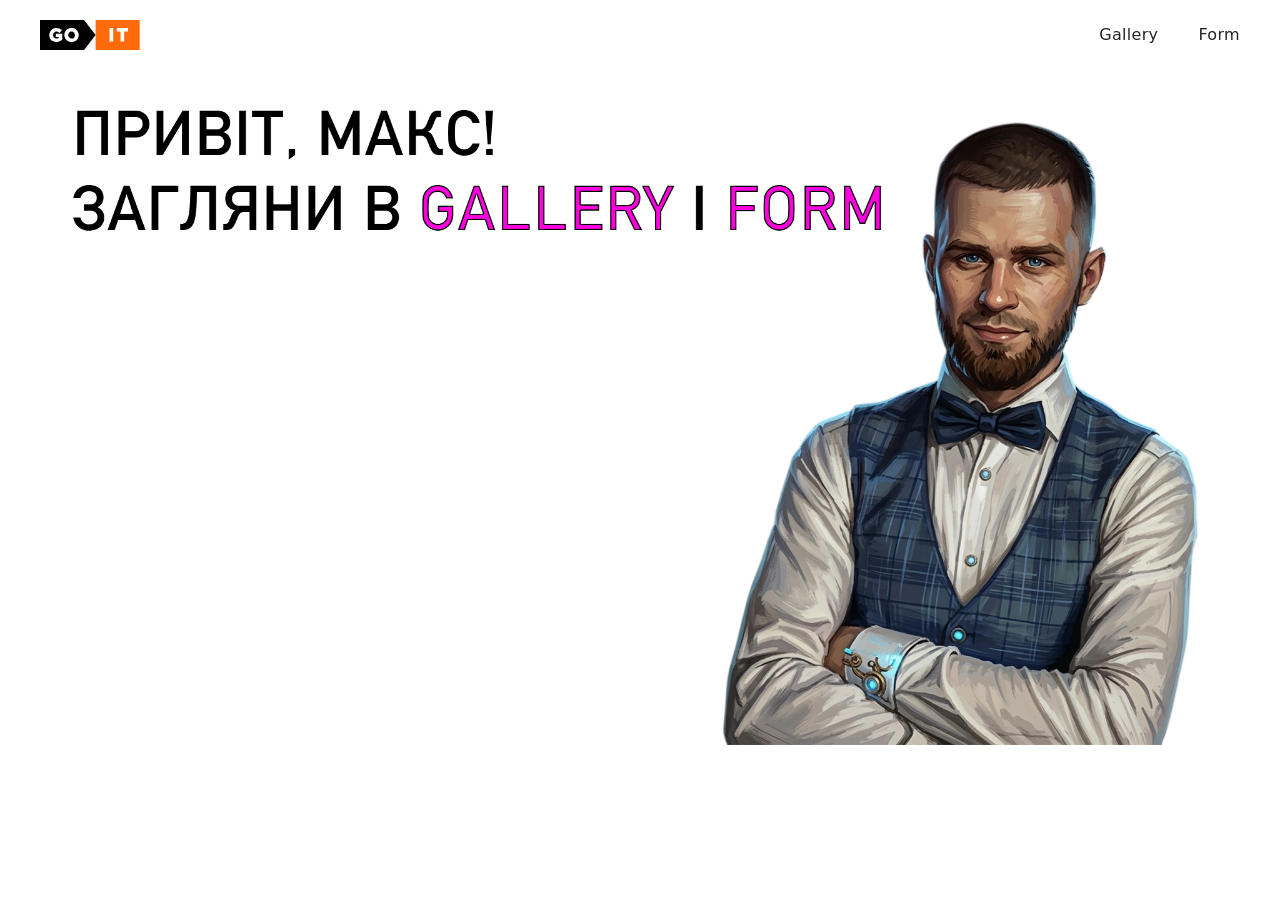
<file: src/index.html>
<!doctype html>
<html lang="en">
  <head>
    <meta charset="UTF-8" />
    <link rel="icon" type="image/svg+xml" href="/favicon.svg" />
    <meta name="viewport" content="width=device-width, initial-scale=1.0" />
    <title>Home Work #9</title>
    <link rel="stylesheet" href="./css/styles.css" />
  </head>
  <body>
    <header class="header">
      <div class="container">
        <nav class="nav">
          <a class="nav-logo" href="./index.html" aria-label="Site logo">
            <svg class="nav-logo-icon" width="100" height="30">
              <use href="img/sprite.svg#logo"></use>
            </svg>
          </a>
          <ul class="nav-list">
            <li class="nav-item">
              <a class="nav-link {=$highlight-act}" href="./1-gallery.html"
                >Gallery</a
              >
            </li>
            <li class="nav-item">
              <a class="nav-link {=$highlight-curr}" href="./2-form.html"
                >Form</a
              >
            </li>
          </ul>
        </nav>
      </div>
    </header>

    <main>
      <img class="hello-max" src="./img/Hello.png" src="Hello, MAX!"/>
    </main>
  </body>
</html>
</file>
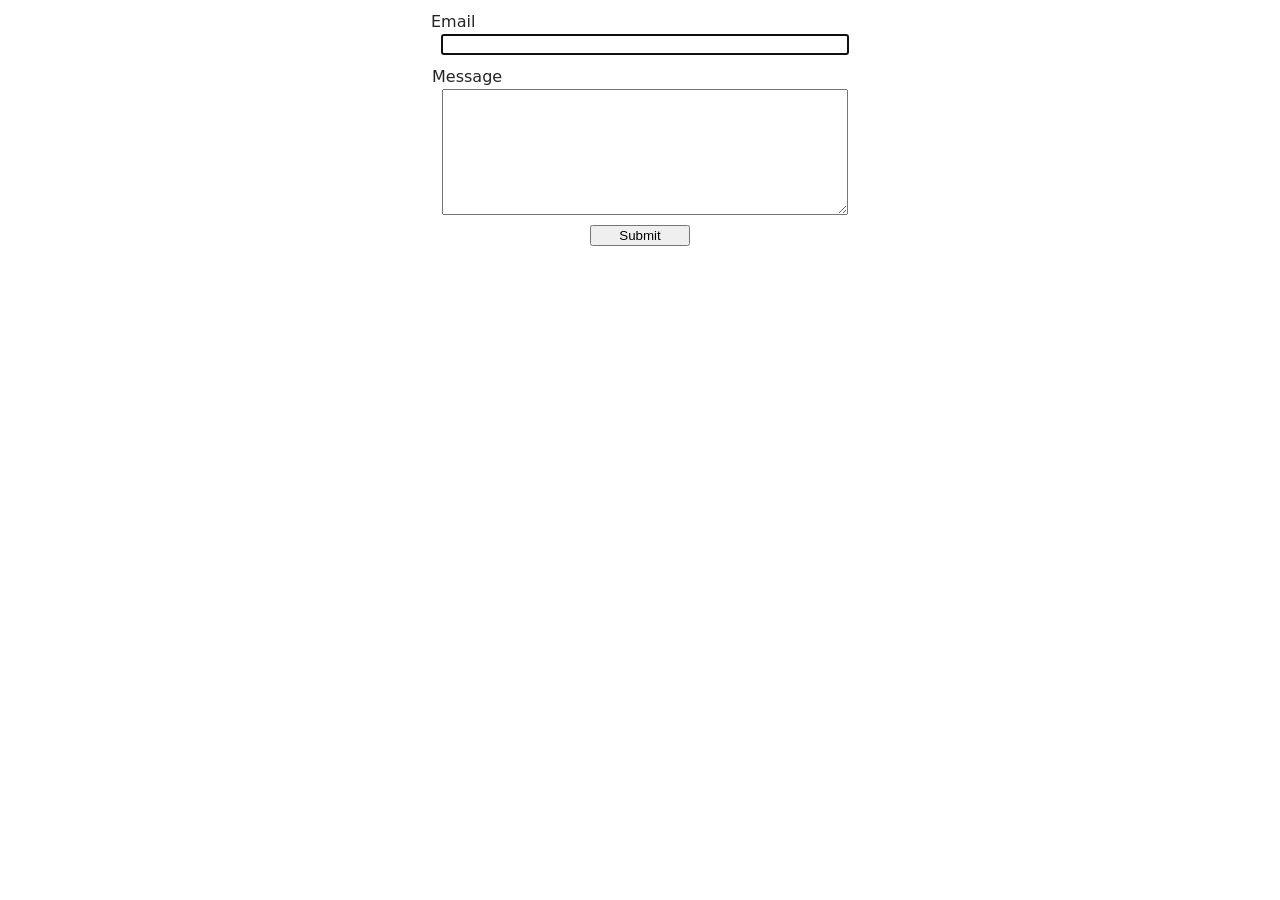
<file: src/2-form.html>
<!doctype html>
<html lang="en">
  <head>
    <meta charset="UTF-8" />
    <meta http-equiv="X-UA-Compatible" content="IE=edge" />
    <meta name="viewport" content="width=device-width, initial-scale=1.0" />
    <title>Form</title>
    <link rel="stylesheet" href="./css/styles.css" />
    <link rel="stylesheet" href="./css/form.css" />
  </head>
  <body>
    <load
      src="./partials/header.html"
      icon-path="./img/sprite.svg#logo"
      highlight-curr="active"
    />

    <main>
      <div class="container">
        <form class="feedback-form" autocomplete="off">
          <label>
            Email
            <input type="email" name="email" autofocus />
          </label>
          <label>
            Message
            <textarea name="message" rows="8"></textarea>
          </label>
          <button type="submit">Submit</button>
        </form>

        <load src="./partials/back-link.html" />
      </div>
    </main>
    <script type="module" src="./js/2-form.js"></script>
  </body>
</html>
</file>
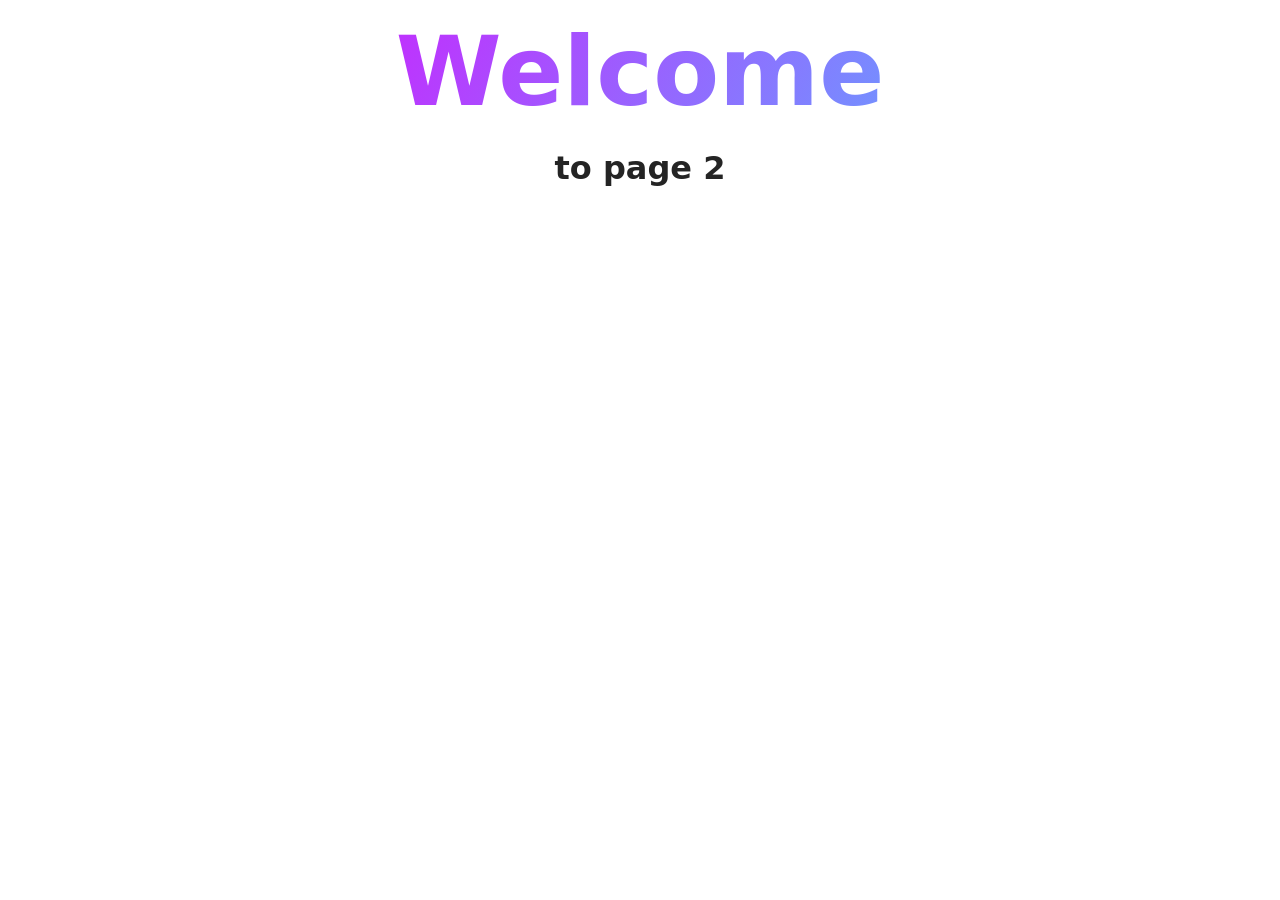
<file: src/page-2.html>
<!DOCTYPE html>
<html lang="en">
  <head>
    <meta charset="UTF-8" />
    <meta http-equiv="X-UA-Compatible" content="IE=edge" />
    <meta name="viewport" content="width=device-width, initial-scale=1.0" />
    <title>Page 2</title>
    <link rel="stylesheet" href="./css/styles.css" />
  </head>
  <body>
    <load
      src="./partials/header.html"
      icon-path="./img/sprite.svg#logo"
      highlight-act="active"
    />

    <main>
      <div class="container">
        <h1 class="main-title">
          <span class="main-title-gradient">Welcome</span> to page 2
        </h1>
        <load src="./partials/back-link.html" />
      </div>
    </main>

    <load src="./partials/footer.html" />
  </body>
</html>
</file>
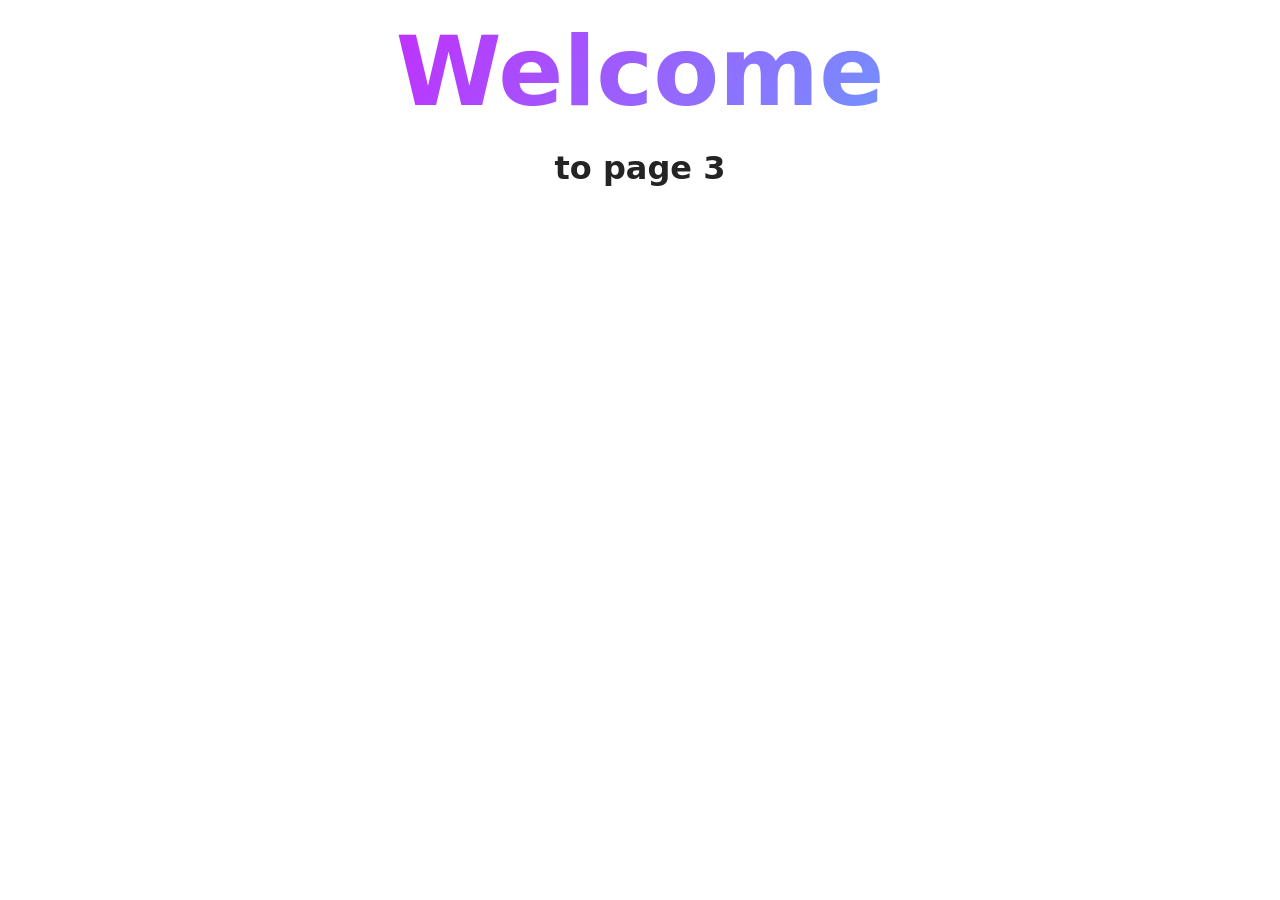
<file: src/page-3.html>
<!DOCTYPE html>
<html lang="en">
  <head>
    <meta charset="UTF-8" />
    <meta http-equiv="X-UA-Compatible" content="IE=edge" />
    <meta name="viewport" content="width=device-width, initial-scale=1.0" />
    <title>Page 3</title>
    <link rel="stylesheet" href="./css/styles.css" />
  </head>
  <body>
    <load
      src="./partials/header.html"
      icon-path="./img/sprite.svg#logo"
      highlight-curr="active"
    />

    <main>
      <div class="container">
        <h1 class="main-title">
          <span class="main-title-gradient">Welcome</span> to page 3
        </h1>
        <load src="./partials/back-link.html" />
      </div>
    </main>

    <load src="./partials/footer.html" />
  </body>
</html>
</file>
<file: src/css/styles.css>
/**
  |============================
  | include css partials with
  | default @import url()
  |============================
*/
/* Common styles */
@import url('./reset.css');
@import url('./base.css');
@import url('./container.css');
@import url('./animations.css');

/* Sections style */
@import url('./header.css');
@import url('./vite-promo.css');
@import url('./badges.css');
@import url('./back-link.css');
@import url('./footer.css');


.hello-max{
  max-width: 1200px;
  margin: 0 auto;
}
</file>
<file: src/css/form.css>
label{
    display: flex;
    flex-direction: column;
    margin: 10px 0 0;
}

input, textarea{
    margin: 0 0 0 10px ;
    width: 400px;
}

button{
    width: 100px;
    margin-top: 10px;
}

.feedback-form{
    display: flex;
    flex-direction: column;
    align-items: center;
    max-width: 500px;
    margin: 0 auto;
}
</file>
